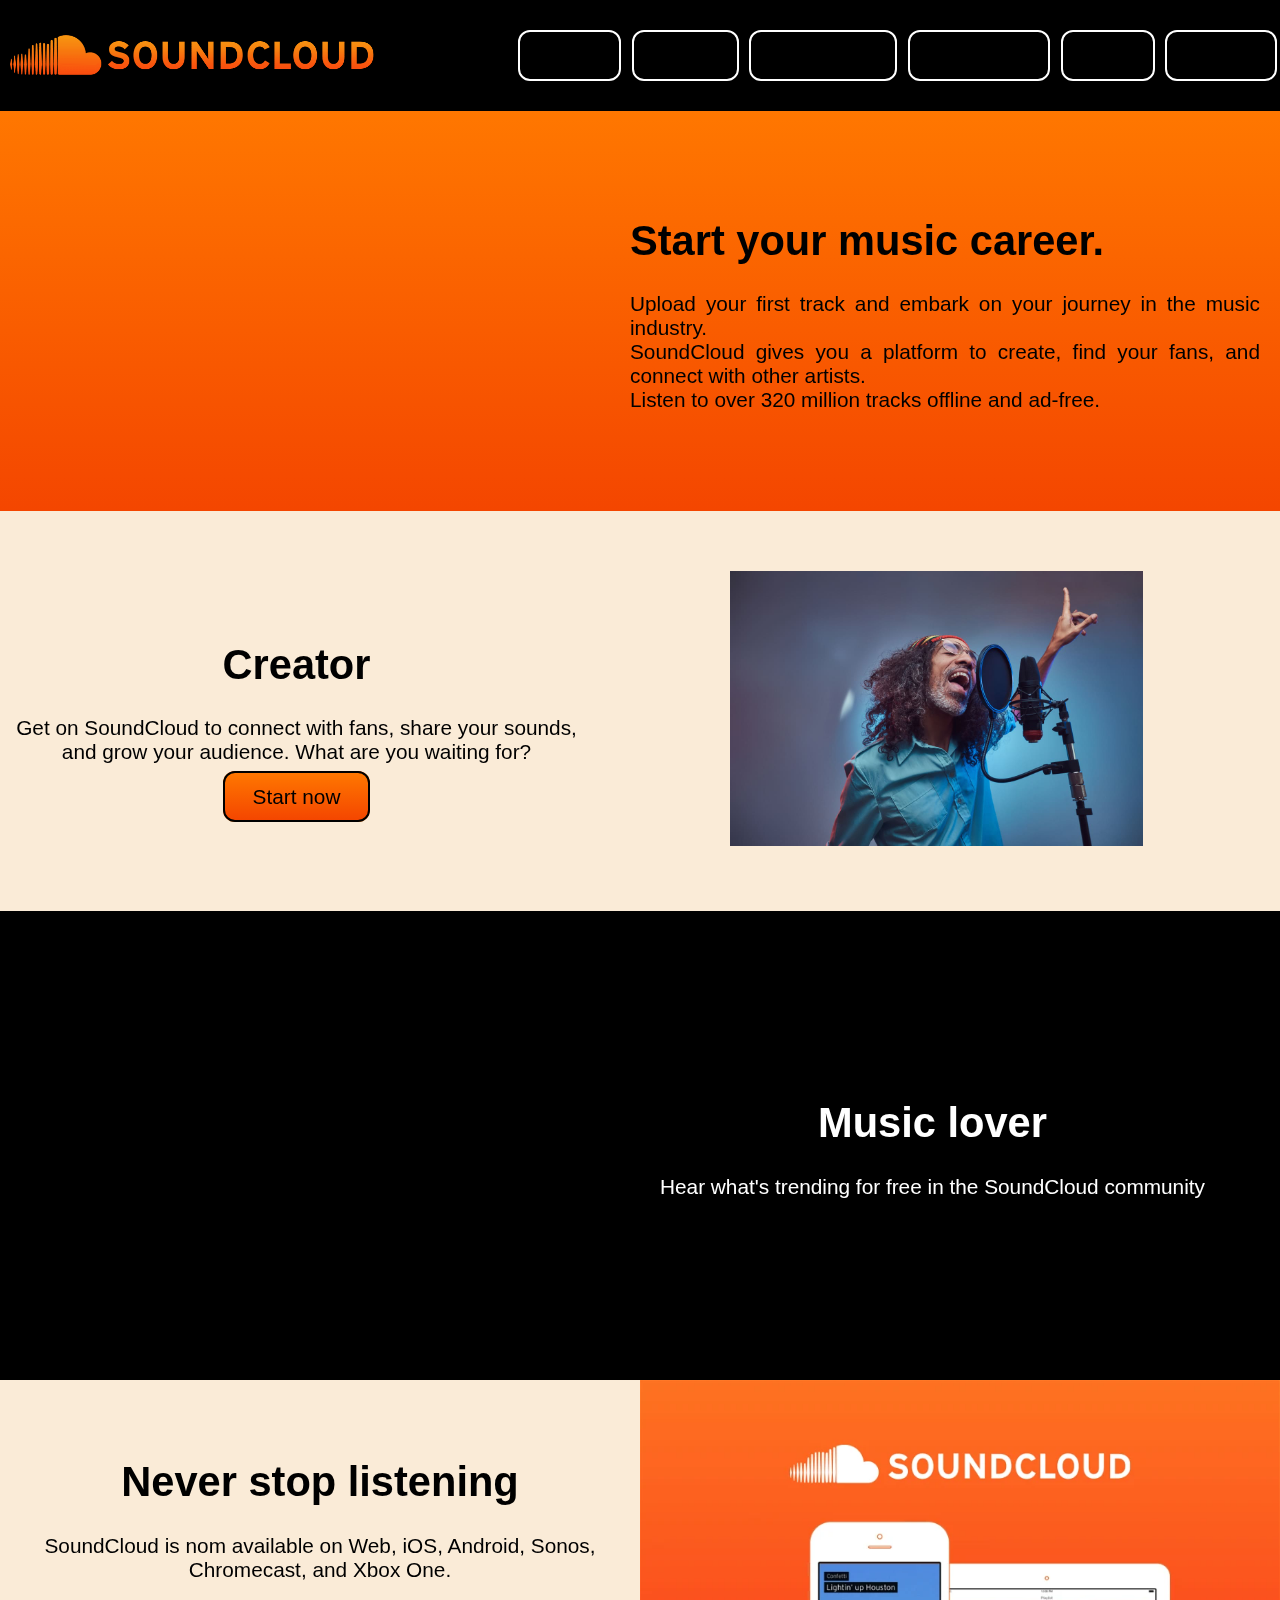
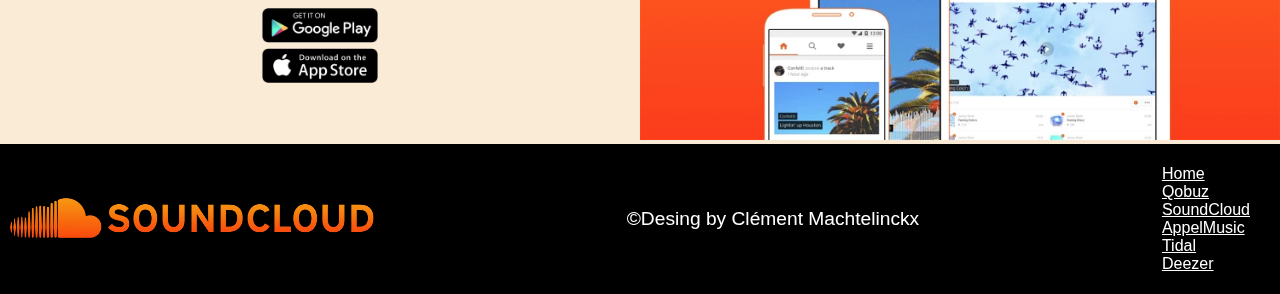
<file: soundcloud.html>
<!DOCTYPE html>
<html lang="en">
<head>
    <meta charset="UTF-8">
    <meta http-equiv="X-UA-Compatible" content="IE=edge">
    <meta name="viewport" content="width=device-width, initial-scale=1.0">
    <title>SoundCloud</title>
    <link rel="stylesheet" href="style-soundcloud.css">
    <meta name="viewport" content="width=device-width, initial-scale=1.0">
</head>
<header>
    <img class="logo" src="image/logo-sc-orange.png" alt="unable to load">
    <nav>
        <a href="appli_music.html">Home</a>
        <a href="index-vp.html">Qobuz</a>
        <a href="soundcloud.html">SoundCloud</a>
        <a href="index.html">AppelMusic</a>
        <a href="app-favorites.html">Tidal</a>
        <a href="deezer.html">Deezer</a>
    </nav>
</header>
<body>
    <section class="body-part1">
        <article class="art-1-1">
            <iframe width="560" height="315" src="https://www.youtube.com/embed/YSl8spHnzX8" title="YouTube video player" frameborder="0" allow="accelerometer; autoplay; clipboard-write; encrypted-media; gyroscope; picture-in-picture; web-share" allowfullscreen></iframe>

        </article>
        <article class="art-1-2">
            <h1>Start your music career.</h1>
            <p>Upload your first track and embark on your journey in the music industry.<br>
                SoundCloud gives you a platform to create, find your fans, and connect with other artists.<br>
                Listen to over 320 million tracks offline and ad-free.</p>
        </article>

    </section>
    <section class="body-part2">
        <article>
            <h1>Creator</h1>
            <p>Get on SoundCloud to connect with fans, share your sounds, and grow your audience. What are you waiting for?</p>
            <a href="">Start now</a>
        </article>
        <article>
            <img class="chant" src="image/chanteur.jpeg" alt="unable to load">
        </article>

    </section>
    <section class="body-part3">
        <article class="reader">
            <iframe id="sc-widget" src="https://w.soundcloud.com/player/?url=https://api.soundcloud.com/users/1539950/favorites" width="100%" height="465" scrolling="no" frameborder="no"></iframe>
            <script src="https://w.soundcloud.com/player/api.js" type="text/javascript"></script>
            <script type="text/javascript">
              (function(){
                var widgetIframe = document.getElementById('sc-widget'),
                    widget       = SC.Widget(widgetIframe);
            
                widget.bind(SC.Widget.Events.READY, function() {
                  widget.bind(SC.Widget.Events.PLAY, function() {
                    // get information about currently playing sound
                    widget.getCurrentSound(function(currentSound) {
                      console.log('sound ' + currentSound.get('') + 'began to play');
                    });
                  });
                  // get current level of volume
                  widget.getVolume(function(volume) {
                    console.log('current volume value is ' + volume);
                  });
                  // set new volume level
                  widget.setVolume(50);
                  // get the value of the current position
                });
            
              }());
            </script>

        </article>
        <article class="reader2">
            <h1>Music lover</h1>
            <p>Hear what's trending for free in the SoundCloud community</p>
        </article>

    </section>
    <section class="body-part4">
        <article class="art-left">
            <h1>Never stop listening</h1>
            <p>SoundCloud is nom available on Web, iOS, Android, Sonos, Chromecast, and Xbox One.</p>
            <img class="appel-andro" src="image/appel-android.png" alt="unable to load">
        </article>
        <article class="art-right">
            <img class="sc-phone" src="image/sc-phone.webp" alt="unable to load">
        </article>

    </section>
    
</body>
<footer>
    <img class="logo" src="image/logo-sc-orange.png" alt="unable to load">
    <p>&copy;Desing by Clément Machtelinckx</p>
    <nav>
        <a href="appli_music.html">Home</a>
        <a href="">Qobuz</a>
        <a href="soundcloud.html">SoundCloud</a>
        <a href="">AppelMusic</a>
        <a href="">Tidal</a>
        <a href="deezer.html">Deezer</a>
        
    </nav>
</footer>
</html>
</file>
<file: style-soundcloud.css>
/*header*/
header {
    background-color: black;
    display: flex;
    flex-direction: row;
    justify-content: space-between;
    align-items: center;
}
header nav a {
    margin: 3px;
    color: black;
    /*background: linear-gradient(rgb(255, 119, 0), rgb(244, 155, 5));*/
    padding: 15px 28px;
    border-radius: 12px;
    text-decoration: none;
    border: 2px solid white;
    animation-name: colorTransition; /* Nom de l'animation */
    animation-duration: 4s; /* Durée de l'animation */
    animation-iteration-count: infinite;
    transition: width 2s;
}

@keyframes colorTransition {
    from {background-color: rgb(255, 119, 0);}
    to {background-color: rgb(244, 70, 0);}
}
header nav a:hover {
    padding: 20px 35px;
}

.logo { width: 30%;}
/* body général style*/
body {
    font-family: Arial, Helvetica, sans-serif;
    margin: 0;
}

/*body part 1 #########################*/
.body-part1 {
    display: flex;
    flex-direction: row;
    height: 400px;
    align-items: center;
    text-align: center;
    background: linear-gradient(rgb(255, 119, 0), rgb(244, 70, 0))
}
.body-part1 article {
    flex-basis: 50%;
}
article.art-1-2 {
    width: 80%;
    text-align: justify;
    font-size: 1.3em;
    margin-right: 20px;
}
/*body part 2 ###################################*/
.body-part2 {
    display: flex;
    flex-direction: row;
    height: 400px;
    align-items: center;
    text-align: center;
    background-color: antiquewhite;
}
.body-part2 article {
    font-size: 1.3em;
}
.body-part2 a {
    color: black;
    background: linear-gradient(rgb(255, 119, 0), rgb(244, 70, 0));
    padding: 12px 28px;
    border-radius: 12px;
    margin-top: 15px;
    border: 2px solid rgb(0, 0, 0);
    text-decoration: none;
}
.chant {
    width: 60%;
}
/*body part 3 ###############################*/
.body-part3 {
    display: flex;
    flex-direction: row;
    align-items: center;
    text-align: center;
    background-color: black;
}
.reader2 {
    color: white;
    font-size: 1.3em;
    text-align: center;
    align-items: center;
    margin-left: 20px;
}
.reader {
    width: 50%;
}
/* body-part4 ###########################*/
.body-part4 {
    display: flex;
    flex-direction: row;
    align-items: center;
    justify-content: space-between;
    background-color: antiquewhite;
}
.art-left {
    align-items: center;
    text-align: center;
    font-size: 1.3em;
    width: 50%;
}
.art-right {
    width: 50%;

}
.appel-andro {
    width: 20%;

}
.sc-phone {
    width: 100%;
}
/*footer #############################*/
footer {
    background-color: rgb(0, 0, 0);
    display: flex;
    flex-direction: row;
    justify-content: space-between;
    align-items: center;
    height: 150px;
}
footer p {
    justify-content: center;
    color: white;
    border-radius: 50%;
    font-size: 1.2em;
}
footer p:hover {
    background-color: rgb(121, 87, 152);
    padding: 15px 35px;
}
footer nav {
    display: flex;
    flex-direction: column;
    margin-right: 30px;
}
footer nav a {
    color: white;
}
</file>
